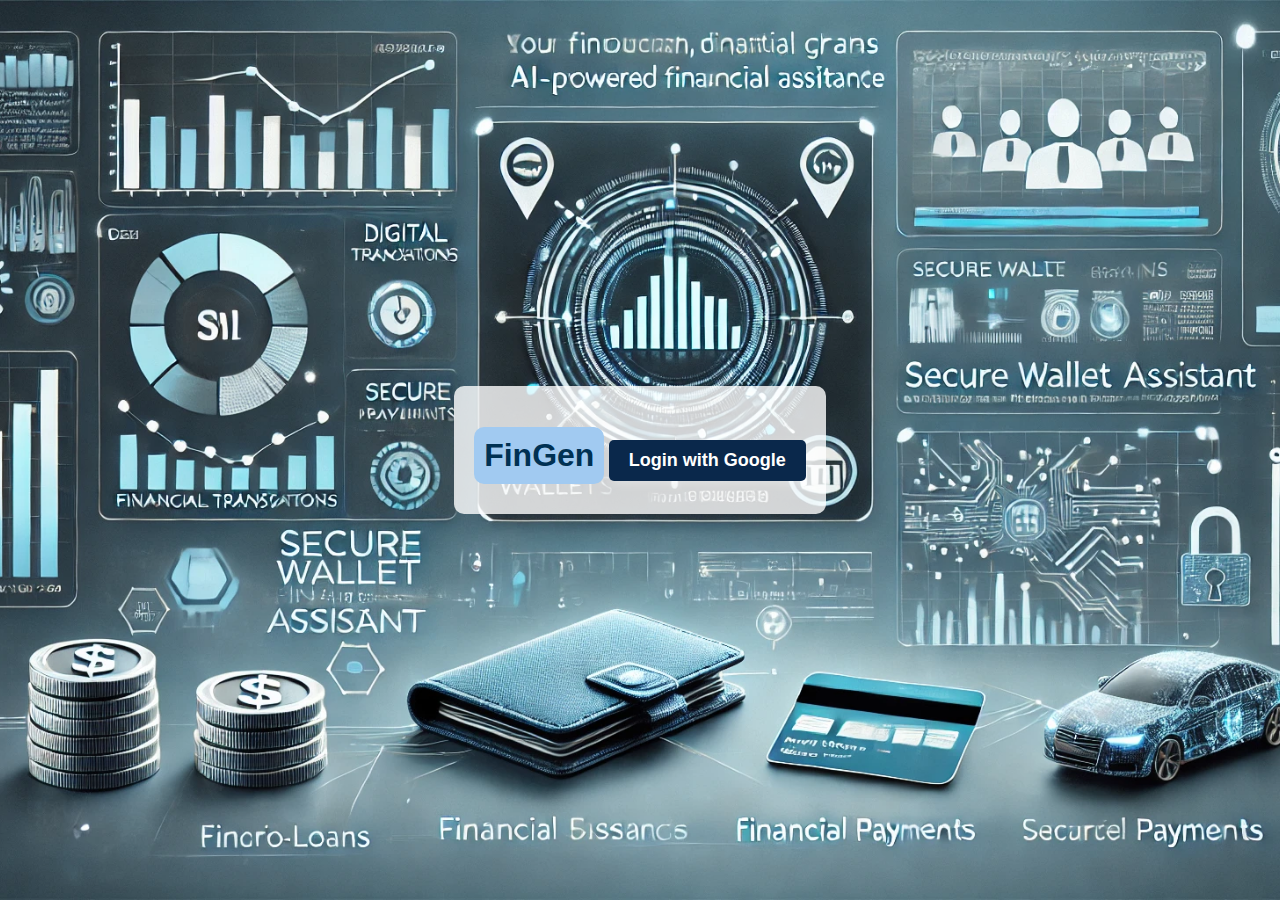
<file: index.html>
<!DOCTYPE html>
<html lang="en">
<head>
    <meta charset="UTF-8">
    <meta name="viewport" content="width=device-width, initial-scale=1.0">
    <title>FinGen - Login</title>
    <link rel="stylesheet" href="style.css">
    <style>
        body {
            background: url('images/img1.jpg') no-repeat center center fixed;
            background-size: cover;
            display: flex;
            justify-content: center;
            align-items: center;
            height: 100vh;
            margin: 0;
        }
        .login-container {
            background: rgba(255, 255, 255, 0.8); /* Light background for readability */
            padding: 20px;
            border-radius: 10px;
            text-align: center;
        }
        .btn {
            background: #0A284B; /* Prussian blue */
            color: white;
            border: none;
            padding: 10px 20px;
            border-radius: 5px;
            cursor: pointer;
        }
        .btn:hover {
            background: #1C4E80; /* Light blue */
        }
    </style>
</head>
<body>
    <div class="login-container">
        <h1>FinGen</h1>
        <button onclick="loginWithGoogle()" class="btn">Login with Google</button>
    </div>

    <script src="script.js"></script>
</body>
</html>
</file>
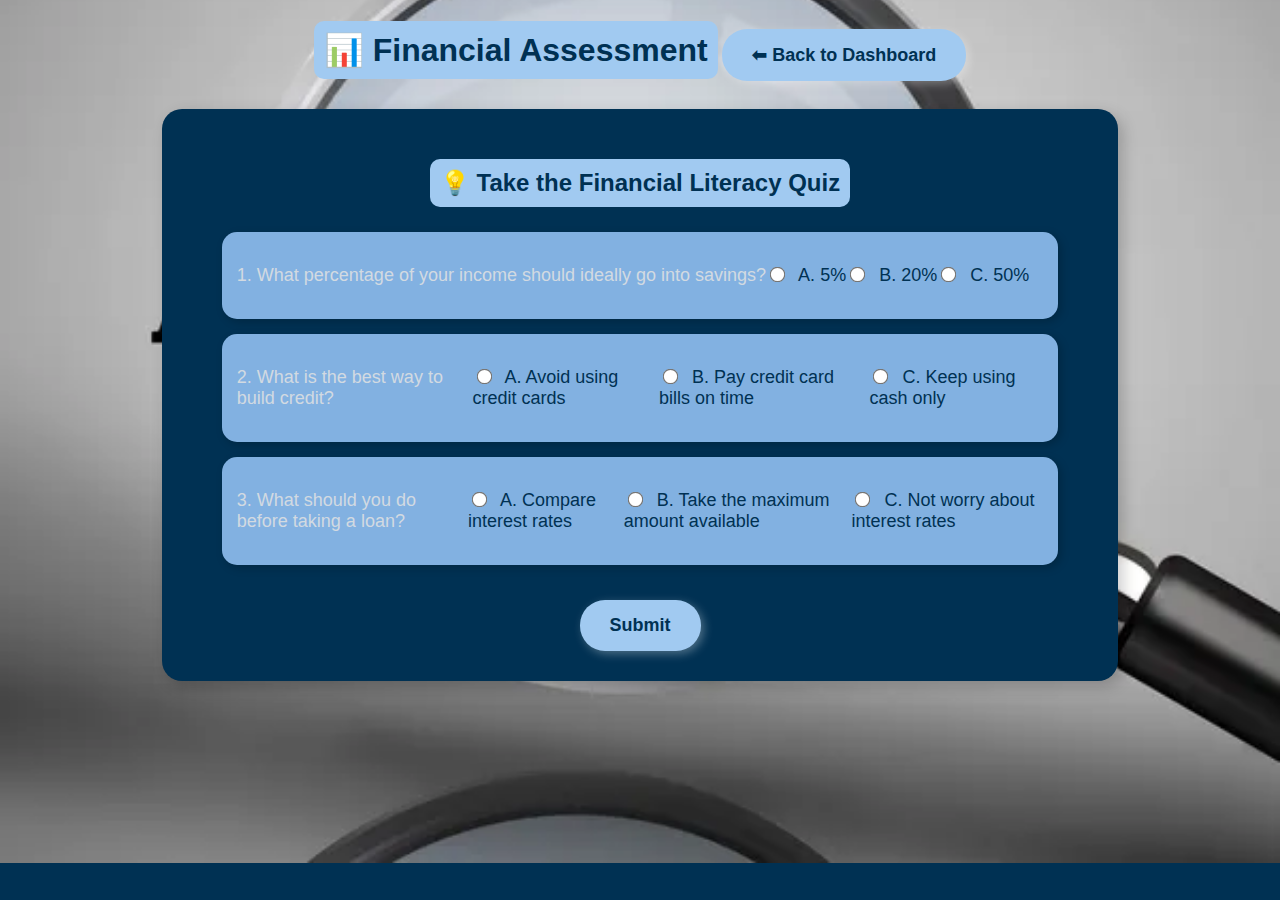
<file: assessment.html>
<!DOCTYPE html>
<html lang="en">
<head>
    <meta charset="UTF-8">
    <meta name="viewport" content="width=device-width, initial-scale=1.0">
    <title>Financial Assessment | Financial Empowerment</title>
    <link rel="stylesheet" href="style.css">
    <style>
        body {
            background-image: url('images/img15.jpg');
            background-size: cover;
            background-position: center;
            background-repeat: no-repeat;
        }
    </style>
</head>
<body>
    <header>
        <h1>📊 Financial Assessment</h1>
        <button onclick="navigateTo('dashboard.html')">⬅ Back to Dashboard</button>
    </header>

    <main>
        <section id="quiz-section">
            <h2>💡 Take the Financial Literacy Quiz</h2>
            <form id="quizForm">
                <div class="question">
                    <p>1. What percentage of your income should ideally go into savings?</p>
                    <label><input type="radio" name="q1" value="A"> A. 5%</label>
                    <label><input type="radio" name="q1" value="B"> B. 20%</label>
                    <label><input type="radio" name="q1" value="C"> C. 50%</label>
                </div>

                <div class="question">
                    <p>2. What is the best way to build credit?</p>
                    <label><input type="radio" name="q2" value="A"> A. Avoid using credit cards</label>
                    <label><input type="radio" name="q2" value="B"> B. Pay credit card bills on time</label>
                    <label><input type="radio" name="q2" value="C"> C. Keep using cash only</label>
                </div>

                <div class="question">
                    <p>3. What should you do before taking a loan?</p>
                    <label><input type="radio" name="q3" value="A"> A. Compare interest rates</label>
                    <label><input type="radio" name="q3" value="B"> B. Take the maximum amount available</label>
                    <label><input type="radio" name="q3" value="C"> C. Not worry about interest rates</label>
                </div>

                <button type="button" onclick="calculateScore()">Submit</button>
            </form>
        </section>

        <section id="result-section" style="display: none;">
            <h2>Your Financial Health Report</h2>
            <p id="scoreResult"></p>
            <p id="advice"></p>
            <a href="courses.html">📚 Improve your skills with financial courses</a>
        </section>
    </main>

    <script src="script.js"></script>
</body>
</html>
</file>
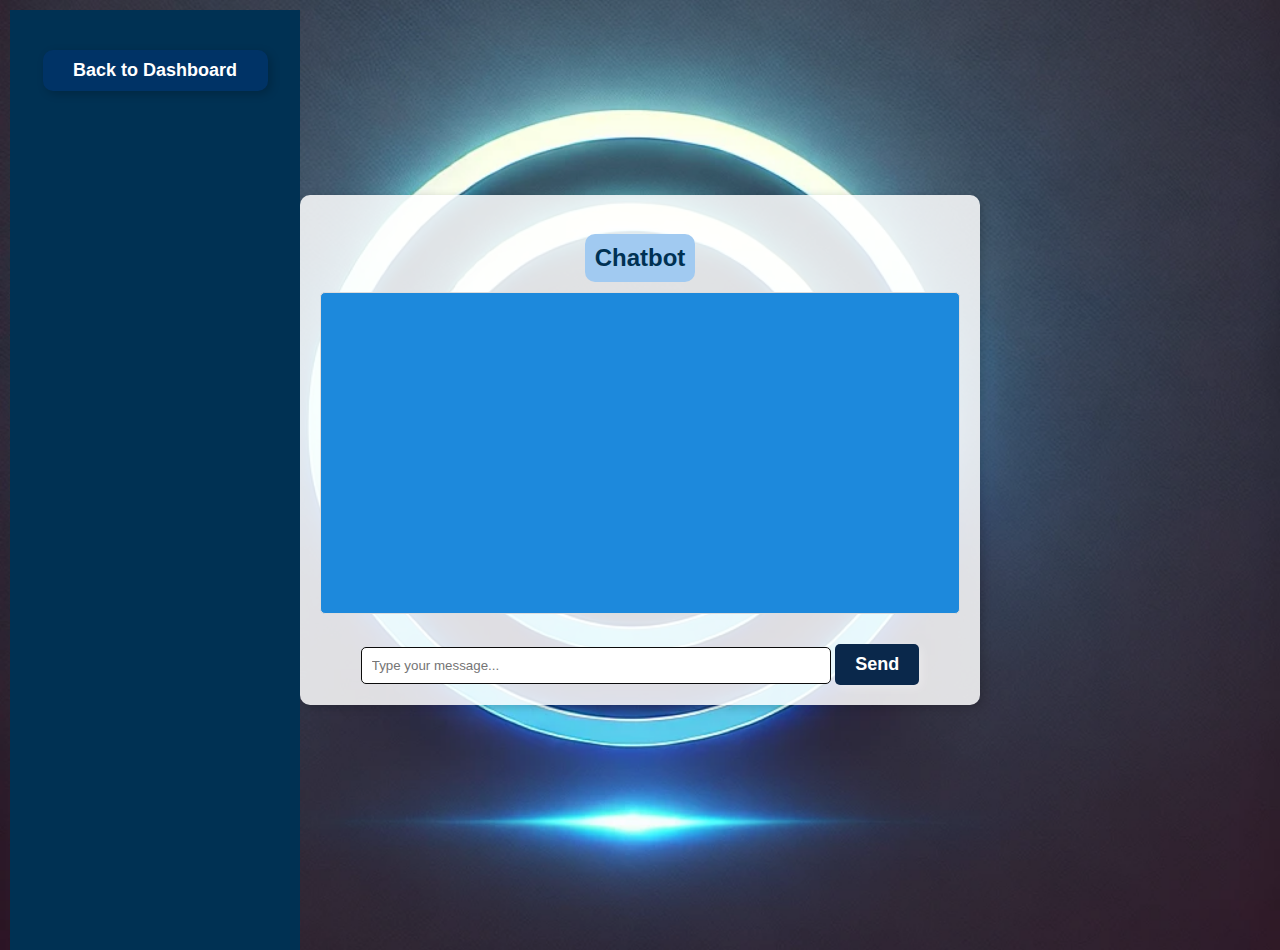
<file: chatbot.html>
<!DOCTYPE html>
<html lang="en">
<head>
    <meta charset="UTF-8">
    <meta name="viewport" content="width=device-width, initial-scale=1.0">
    <title>Chatbot</title>
    <link rel="stylesheet" href="style.css">
    <script src="script.js" defer></script>
    <style>
        body {
            background: url('images/img2.jpg') no-repeat center center fixed;
            background-size: cover;
            display: flex;
            justify-content: center;
            align-items: center;
            height: 100vh;
            margin: 0;
        }
        .content {
            background: rgba(255, 255, 255, 0.85); /* Light overlay for readability */
            padding: 20px;
            border-radius: 10px;
            text-align: center;
            width: 50%;
            box-shadow: 2px 2px 10px rgba(0, 0, 0, 0.2);
        }
        #chat-window {
            height: 300px;
            overflow-y: auto;
            border: 1px solid #ddd;
            padding: 10px;
            margin-bottom: 10px;
            background: rgb(29, 137, 220);
            border-radius: 5px;
        }
        #chat-input {
            width: 70%;
            padding: 10px;
            border-radius: 5px;
            border: 1px solid #0c0c0c;
        }
        #send-btn {
            background: #0A284B; /* Prussian blue */
            color: white;
            border: none;
            padding: 10px 20px;
            border-radius: 5px;
            cursor: pointer;
        }
        #send-btn:hover {
            background: #1C4E80; /* Light blue */
        }
    </style>
</head>
<body>
    <div class="sidebar">
        <button onclick="navigateTo('dashboard.html')">Back to Dashboard</button>
    </div>

    <div class="content">
        <h2>Chatbot</h2>
        <div id="chat-window"></div>
        <input type="text" id="chat-input" placeholder="Type your message...">
        <button id="send-btn" onclick="sendMessage()">Send</button>
    </div>
</body>
</html>
</file>
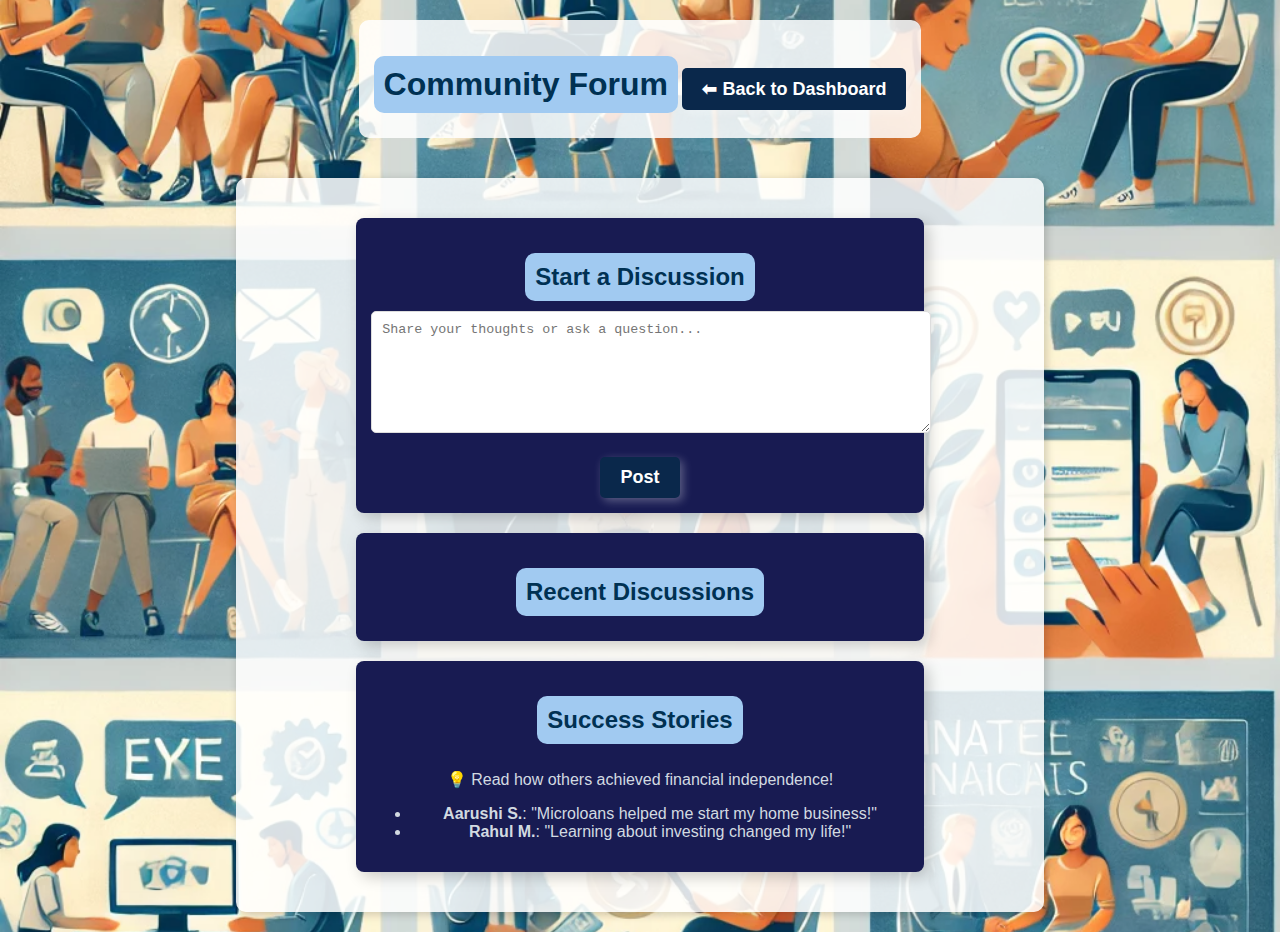
<file: community.html>
<!DOCTYPE html>
<html lang="en">
<head>
    <meta charset="UTF-8">
    <meta name="viewport" content="width=device-width, initial-scale=1.0">
    <title>Community Forum | Financial Empowerment</title>
    <link rel="stylesheet" href="style.css">
    <script src="script.js" defer></script>
    <style>
        body {
            background: url('images/img3.jpg') no-repeat center center fixed;
            background-size: cover;
            margin: 0;
            font-family: Arial, sans-serif;
        }
        header {
            background: rgba(255, 255, 255, 0.85);
            padding: 15px;
            text-align: center;
            border-radius: 10px;
            margin: 20px;
        }
        main {
            background: rgba(255, 255, 255, 0.85);
            padding: 20px;
            border-radius: 10px;
            margin: 20px auto;
            width: 60%;
            box-shadow: 2px 2px 10px rgba(0, 0, 0, 0.2);
        }
        #post-section, #forum, #success-stories {
            margin-bottom: 20px;
            padding: 15px;
            background: rgb(24, 27, 82);
            border-radius: 8px;
        }
        textarea {
            width: 100%;
            height: 100px;
            padding: 10px;
            border-radius: 5px;
            border: 1px solid #ddd;
        }
        button {
            background: #0A284B; /* Prussian blue */
            color: white;
            border: none;
            padding: 10px 20px;
            border-radius: 5px;
            cursor: pointer;
        }
        button:hover {
            background: #1C4E80; /* Light blue */
        }
    </style>
</head>
<body>
    <header>
        <h1>Community Forum</h1>
        <button onclick="navigateTo('dashboard.html')">⬅ Back to Dashboard</button>
    </header>

    <main>
        <section id="post-section">
            <h2>Start a Discussion</h2>
            <textarea id="postContent" placeholder="Share your thoughts or ask a question..."></textarea>
            <button onclick="addPost()">Post</button>
        </section>

        <section id="forum">
            <h2>Recent Discussions</h2>
            <div id="postList"></div>
        </section>

        <section id="success-stories">
            <h2>Success Stories</h2>
            <p>💡 Read how others achieved financial independence!</p>
            <ul>
                <li><strong>Aarushi S.</strong>: "Microloans helped me start my home business!"</li>
                <li><strong>Rahul M.</strong>: "Learning about investing changed my life!"</li>
            </ul>
        </section>
    </main>

    <script src="script.js"></script>
</body>
</html>
</file>
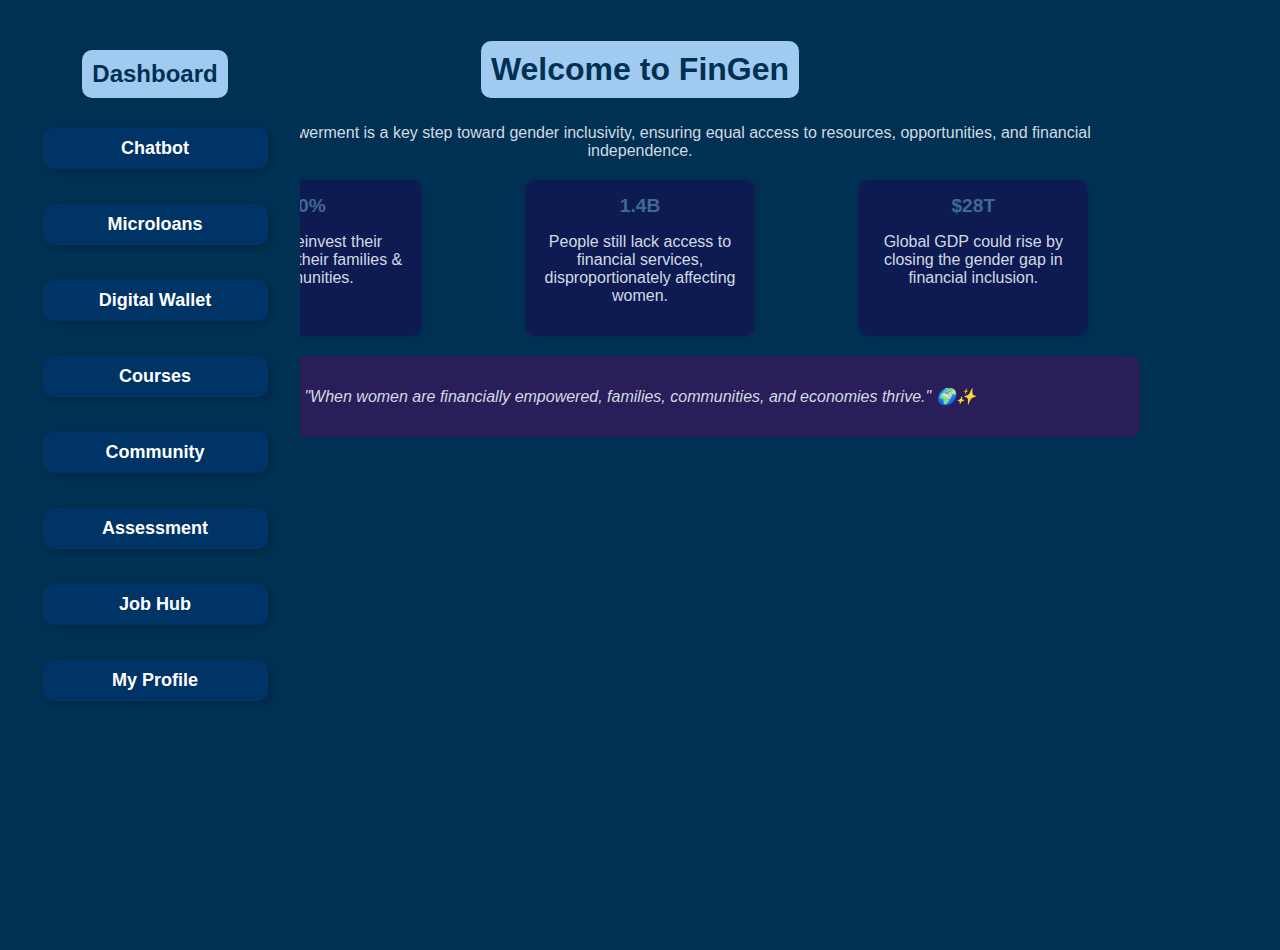
<file: dashboard.html>
<!DOCTYPE html>
<html lang="en">
<head>
    <meta charset="UTF-8">
    <meta name="viewport" content="width=device-width, initial-scale=1.0">
    <title>Dashboard</title>
    <link rel="stylesheet" href="style.css">
    <style>
        .stats-container {
            display: flex;
            justify-content: space-around;
            margin-top: 20px;
        }
        .stat-box {
            background: rgba(17, 23, 84, 0.8);
            padding: 15px;
            border-radius: 10px;
            text-align: center;
            width: 20%;
            box-shadow: 2px 2px 10px rgba(0, 0, 0, 0.1);
        }
        .highlight {
            font-size: 1.2em;
            font-weight: bold;
            color: #406896;
        }
        .quote {
            margin-top: 20px;
            font-style: italic;
            text-align: center;
            background: rgba(68, 18, 93, 0.6);
            padding: 15px;
            border-radius: 10px;
        }
    </style>
</head>
<body>
    <div class="sidebar">
        <h2>Dashboard</h2>
        <button onclick="navigateTo('chatbot.html')">Chatbot</button>
        <button onclick="navigateTo('microloans.html')">Microloans</button>
        <button onclick="navigateTo('wallet.html')">Digital Wallet</button>
        <button onclick="navigateTo('courses.html')">Courses</button>
        <button onclick="navigateTo('community.html')">Community</button>
        <button onclick="navigateTo('assessment.html')">Assessment</button>
        <button onclick="navigateTo('jobhub.html')">Job Hub</button>
        <button onclick="navigateTo('profile.html')">My Profile</button>
    </div>

    <div class="content">
        <h1>Welcome to FinGen</h1>
        <p>Financial empowerment is a key step toward gender inclusivity, ensuring equal access to resources, opportunities, and financial independence.</p>

        <div class="stats-container">
            <div class="stat-box">
                <span class="highlight">70%</span>
                <p>Women reinvest their income into their families & communities.</p>
            </div>
            <div class="stat-box">
                <span class="highlight">1.4B</span>
                <p>People still lack access to financial services, disproportionately affecting women.</p>
            </div>
            <div class="stat-box">
                <span class="highlight">$28T</span>
                <p>Global GDP could rise by closing the gender gap in financial inclusion.</p>
            </div>
        </div>

        <div class="quote">
            <p>"When women are financially empowered, families, communities, and economies thrive." 🌍✨</p>
        </div>
    </div>

    <script src="script.js"></script>
</body>
</html>
</file>
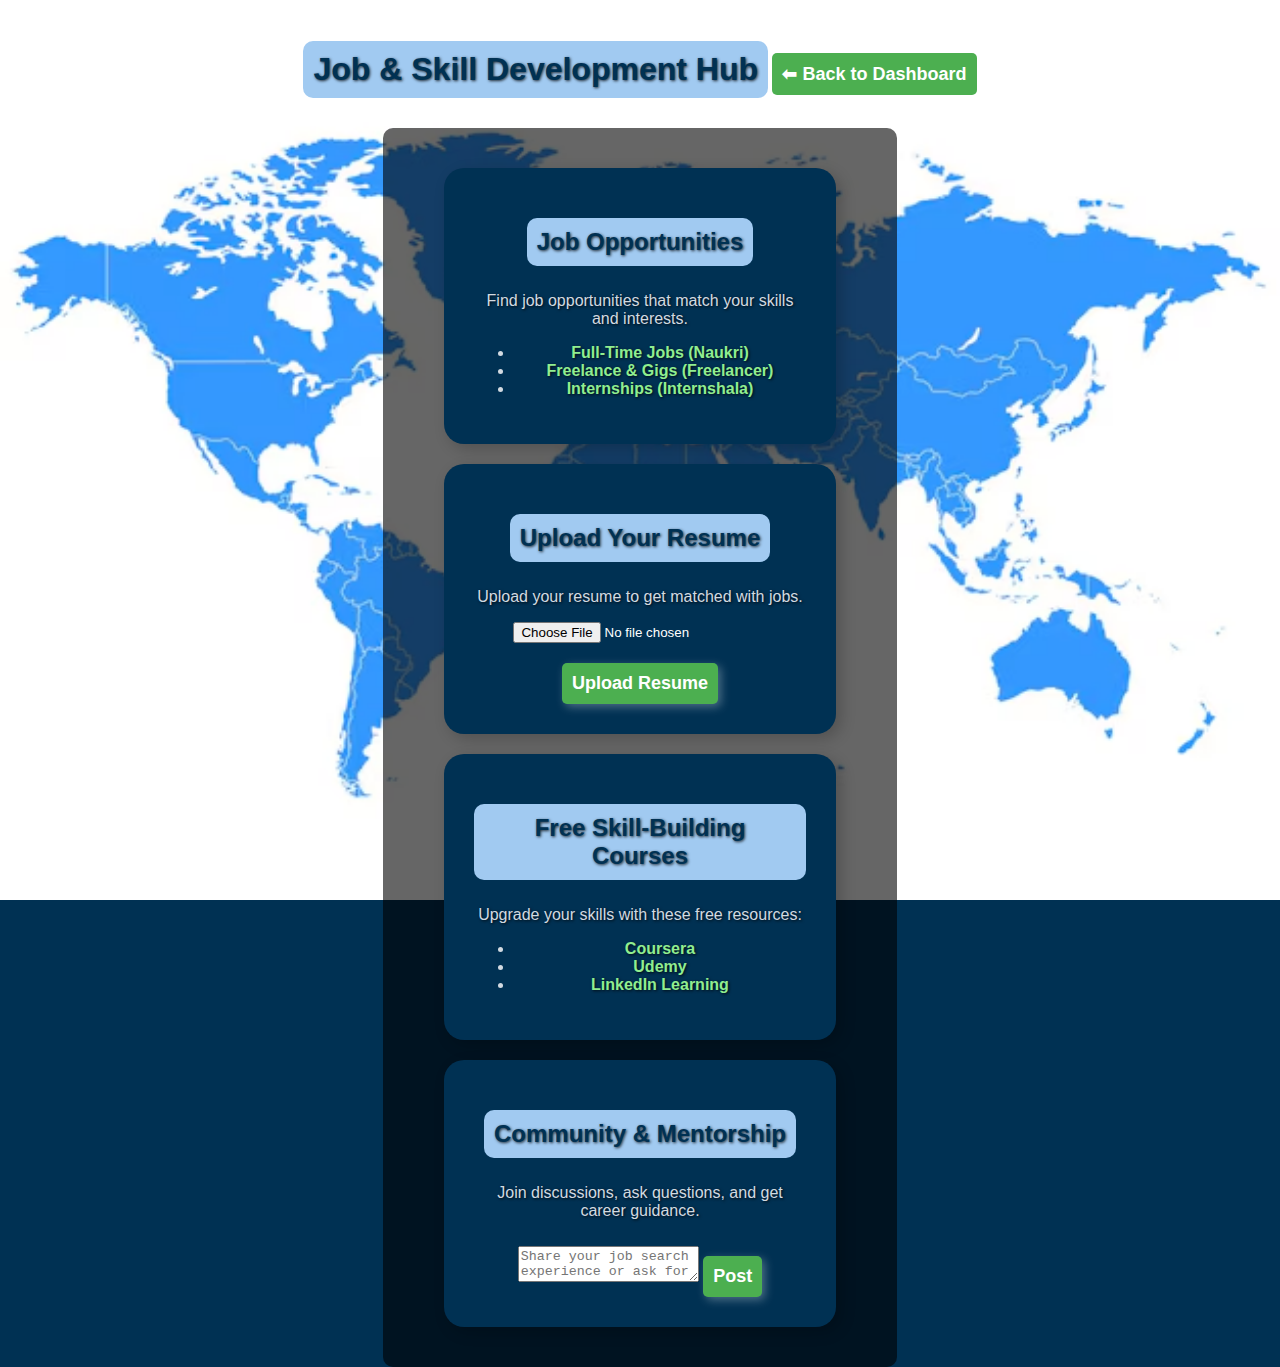
<file: jobhub.html>
<!DOCTYPE html>
<html lang="en">
<head>
    <meta charset="UTF-8">
    <meta name="viewport" content="width=device-width, initial-scale=1.0">
    <title>Job Hub | Financial Empowerment</title>
    <link rel="stylesheet" href="style.css">
    <style>
        body {
            background-image: url('images/img12.jpg'); /* Setting the background image */
            background-size: cover;
            background-position: center;
            background-attachment: fixed;
            color: white; /* Ensures text remains readable */
            text-shadow: 1px 1px 3px rgba(0, 0, 0, 0.8);
        }
        main {
            background: rgba(0, 0, 0, 0.6); /* Adds a semi-transparent overlay for readability */
            padding: 20px;
            border-radius: 10px;
            max-width: 800px;
            margin: auto;
        }
        header {
            text-align: center;
            padding: 20px;
        }
        button {
            background-color: #4CAF50;
            color: white;
            padding: 10px;
            border: none;
            border-radius: 5px;
            cursor: pointer;
        }
    </style>
</head>
<body>
    <header>
        <h1> Job & Skill Development Hub</h1>
        <button onclick="navigateTo('dashboard.html')">⬅ Back to Dashboard</button>
    </header>

    <main>
        <section id="job-listings">
            <h2>Job Opportunities</h2>
            <p>Find job opportunities that match your skills and interests.</p>
            <ul>
                <li><a href="https://www.naukri.com/" target="_blank"> Full-Time Jobs (Naukri)</a></li>
                <li><a href="https://www.freelancer.in/" target="_blank"> Freelance & Gigs (Freelancer)</a></li>
                <li><a href="https://internshala.com/" target="_blank"> Internships (Internshala)</a></li>
            </ul>
        </section>

        <section id="resume-upload">
            <h2> Upload Your Resume</h2>
            <p>Upload your resume to get matched with jobs.</p>
            <input type="file" id="resumeInput">
            <button onclick="uploadResume()">Upload Resume</button>
        </section>

        <section id="skills">
            <h2>Free Skill-Building Courses</h2>
            <p>Upgrade your skills with these free resources:</p>
            <ul>
                <li><a href="https://www.coursera.org/" target="_blank"> Coursera</a></li>
                <li><a href="https://www.udemy.com/" target="_blank">Udemy</a></li>
                <li><a href="https://www.linkedin.com/learning/" target="_blank">LinkedIn Learning</a></li>
            </ul>
        </section>

        <section id="community">
            <h2>Community & Mentorship</h2>
            <p>Join discussions, ask questions, and get career guidance.</p>
            <textarea id="communityPost" placeholder="Share your job search experience or ask for advice..."></textarea>
            <button onclick="postToCommunity()">Post</button>
            <div id="communityPosts"></div>
        </section>
    </main>

    <script src="script.js"></script>
</body>
</html>
</file>
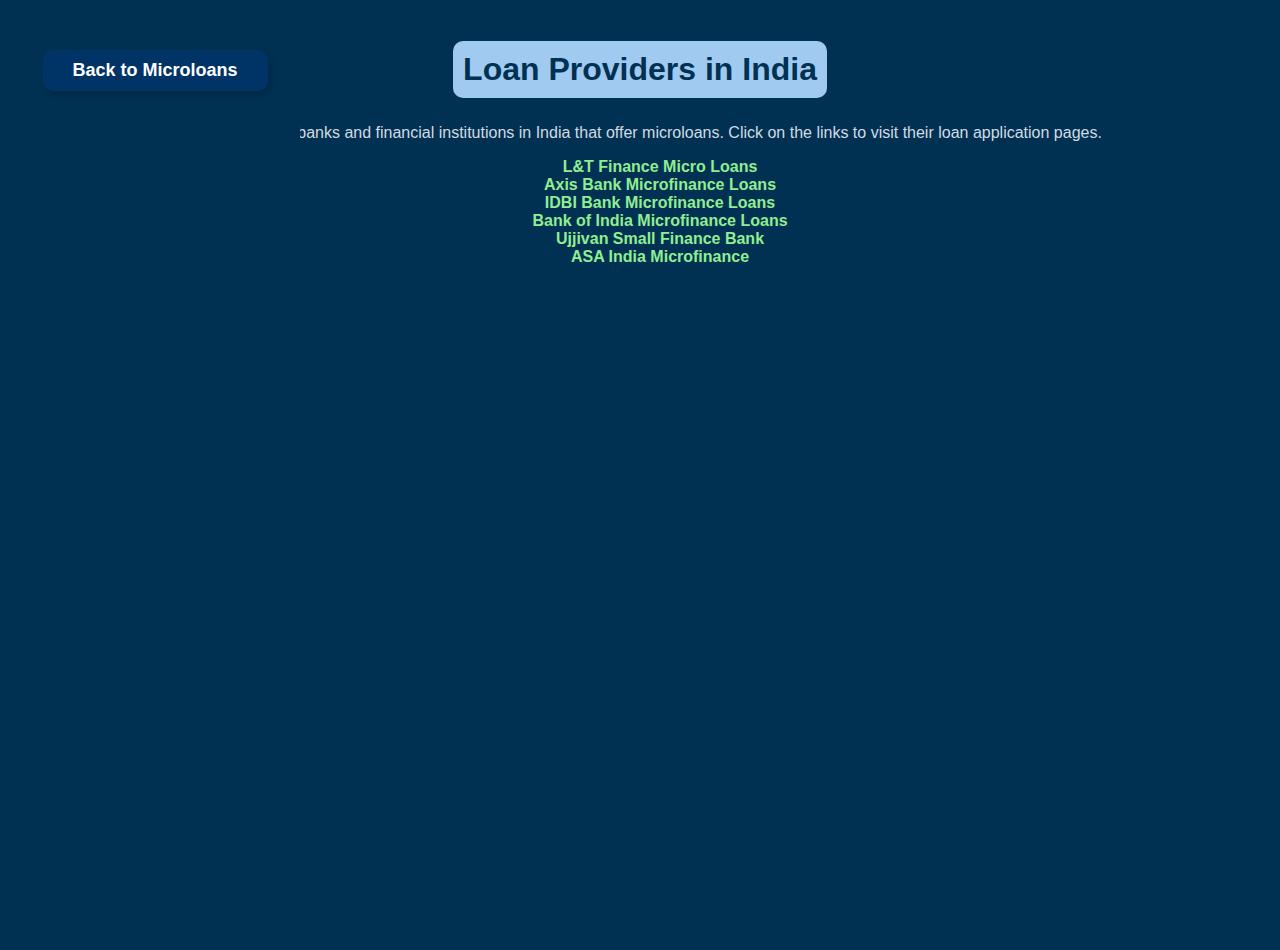
<file: loan-providers.html>
<!DOCTYPE html>
<html lang="en">
<head>
    <meta charset="UTF-8">
    <meta name="viewport" content="width=device-width, initial-scale=1.0">
    <title>Loan Providers in India</title>
    <link rel="stylesheet" href="style.css">
</head>
<body>
    <div class="sidebar">
        <button onclick="navigateTo('microloans.html')">Back to Microloans</button>
    </div>

    <div class="content">
        <h1>Loan Providers in India</h1>
        <p>Below is a list of banks and financial institutions in India that offer microloans. Click on the links to visit their loan application pages.</p>
        <ul>
            <li><a href="https://www.ltfs.com/our-products/micro-loan" target="_blank">L&T Finance Micro Loans</a></li>
            <li><a href="https://www.axisbank.com/agri-and-rural/loans/microfinance/loans-to-mfis" target="_blank">Axis Bank Microfinance Loans</a></li>
            <li><a href="https://www.idbibank.in/micro-loan.aspx" target="_blank">IDBI Bank Microfinance Loans</a></li>
            <li><a href="https://bankofindia.co.in/farm-loans/microfinance-loan" target="_blank">Bank of India Microfinance Loans</a></li>
            <li><a href="https://www.ujjivansfb.in/" target="_blank">Ujjivan Small Finance Bank</a></li>
            <li><a href="https://india.asa-international.com/" target="_blank">ASA India Microfinance</a></li>
            <!-- Add more banks and institutions as needed -->
        </ul>
    </div>

    <script src="script.js"></script>
</body>
</html>
</file>
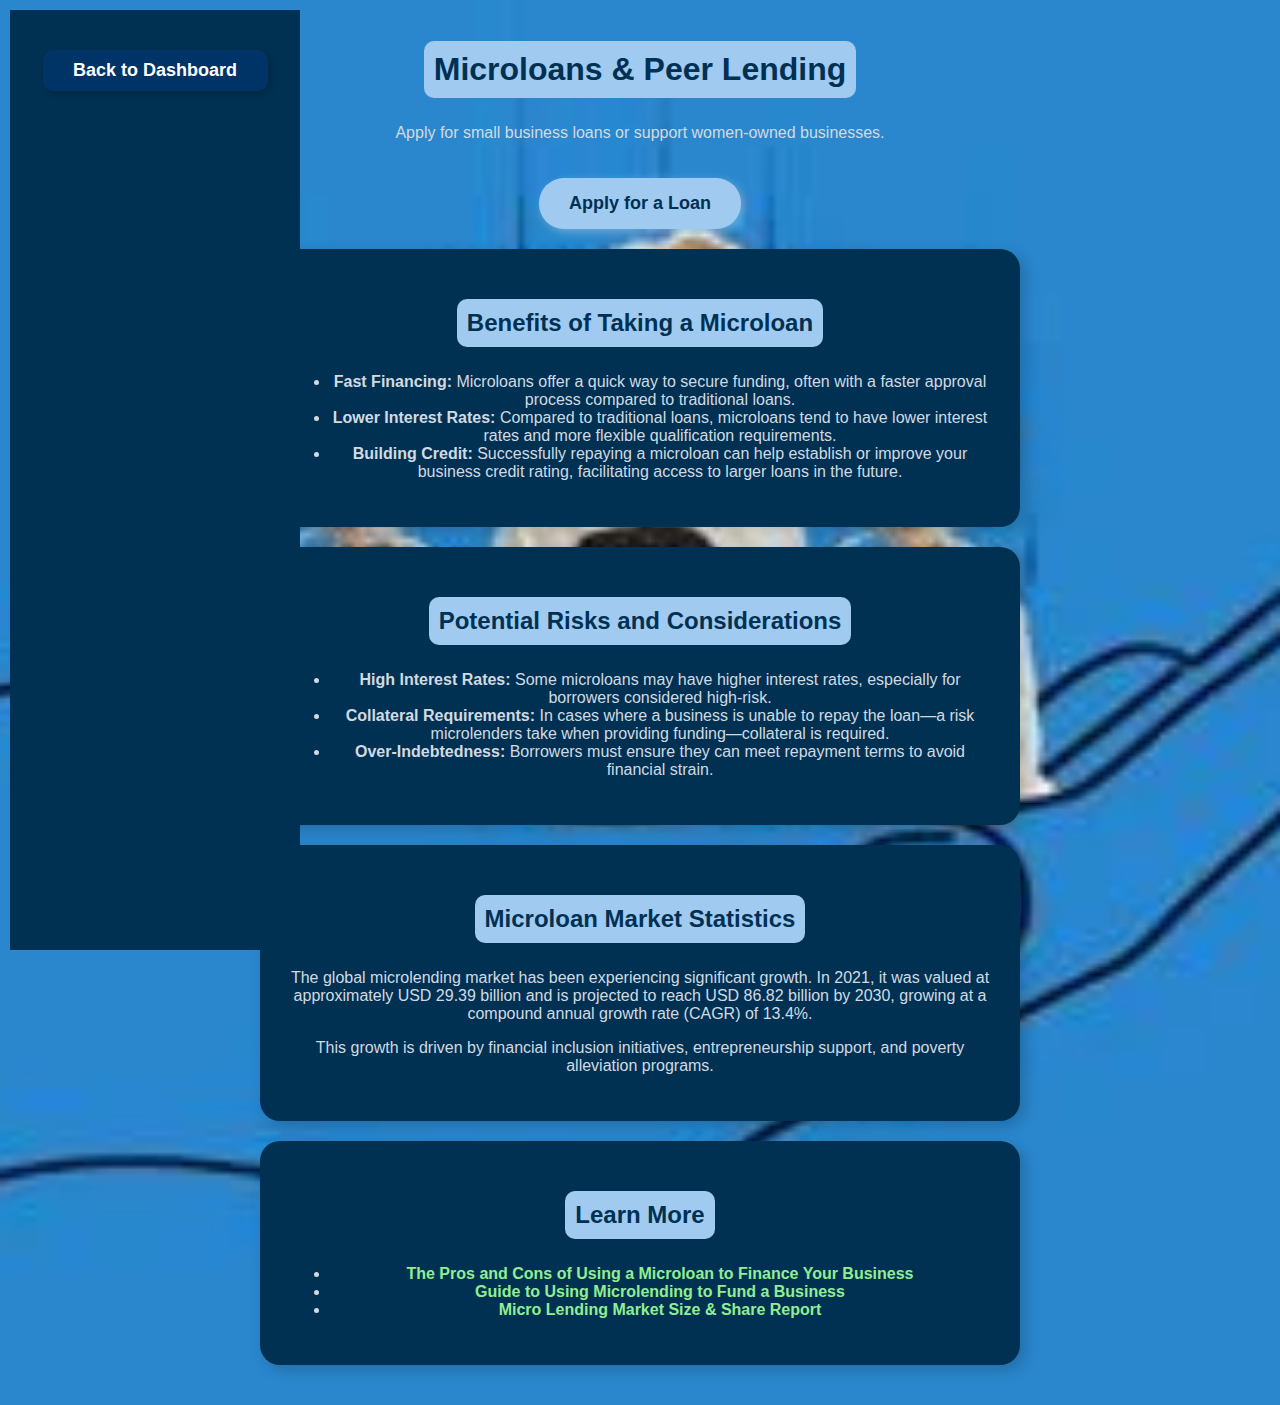
<file: microloans.html>
<!DOCTYPE html>
<html lang="en">
<head>
    <meta charset="UTF-8">
    <meta name="viewport" content="width=device-width, initial-scale=1.0">
    <title>Microloans</title>
    <link rel="stylesheet" href="style.css">
    <style>
        body {
            background-image: url('images/img21.jpg');
            background-size: cover;
            background-position: center;
            background-repeat: no-repeat;
        }
    </style>
</head>
<body>
    <div class="container">
        <!-- Sidebar -->
        <div class="sidebar">
            <button onclick="navigateTo('dashboard.html')">Back to Dashboard</button>
        </div>

        <!-- Main Content -->
        <div class="content">
            <h1>Microloans & Peer Lending</h1>
            <p>Apply for small business loans or support women-owned businesses.</p>
            <button class="btn" onclick="navigateTo('loan-providers.html')">Apply for a Loan</button>

            <section id="microloans">
                <h2>Benefits of Taking a Microloan</h2>
                <ul>
                    <li><strong>Fast Financing:</strong> Microloans offer a quick way to secure funding, often with a faster approval process compared to traditional loans.</li>
                    <li><strong>Lower Interest Rates:</strong> Compared to traditional loans, microloans tend to have lower interest rates and more flexible qualification requirements.</li>
                    <li><strong>Building Credit:</strong> Successfully repaying a microloan can help establish or improve your business credit rating, facilitating access to larger loans in the future.</li>
                </ul>
            </section>

            <section>
                <h2>Potential Risks and Considerations</h2>
                <ul>
                    <li><strong>High Interest Rates:</strong> Some microloans may have higher interest rates, especially for borrowers considered high-risk.</li>
                    <li><strong>Collateral Requirements:</strong> In cases where a business is unable to repay the loan—a risk microlenders take when providing funding—collateral is required.</li>
                    <li><strong>Over-Indebtedness:</strong> Borrowers must ensure they can meet repayment terms to avoid financial strain.</li>
                </ul>
            </section>

            <section>
                <h2>Microloan Market Statistics</h2>
                <p>The global microlending market has been experiencing significant growth. In 2021, it was valued at approximately USD 29.39 billion and is projected to reach USD 86.82 billion by 2030, growing at a compound annual growth rate (CAGR) of 13.4%.</p>
                <p>This growth is driven by financial inclusion initiatives, entrepreneurship support, and poverty alleviation programs.</p>
            </section>

            <section>
                <h2>Learn More</h2>
                <ul>
                    <li><a href="https://www.intrepidexecutivegroup.com/blog/the-pros-and-cons-of-using-a-microloan-to-finance-your-business/" target="_blank">The Pros and Cons of Using a Microloan to Finance Your Business</a></li>
                    <li><a href="https://www.uschamber.com/co/run/business-financing/guide-to-microlending-for-business-funding" target="_blank">Guide to Using Microlending to Fund a Business</a></li>
                    <li><a href="https://www.grandviewresearch.com/industry-analysis/micro-lending-market-report" target="_blank">Micro Lending Market Size & Share Report</a></li>
                </ul>
            </section>
        </div>
    </div>

    <script src="script.js"></script>
</body>
</html>
</file>
<file: style.css>
/* ---- General Styles ---- */
body {
    font-family: 'Arial', sans-serif;
    margin: 0;
    padding: 0;
    display: flex;
    flex-direction: column;
    align-items: center;
    background-color: #003153; /* Prussian Blue */
    color: white;
}

/* ---- Centered Content ---- */
.content {
    text-align: center;
    width: 80%;
    max-width: 1000px;
    padding: 20px;
}

/* ---- Headings ---- */
h1, h2, h3 {
    color: #003153; /* Deep Color */
    background-color: #a1caf1; /* Light Blue */
    padding: 10px;
    border-radius: 10px;
    display: inline-block;
    margin-bottom: 10px;
}

/* ---- Paragraphs and Text ---- */
p, li {
    color: #d2dae1; /* Light Color */
}

/* ---- Links ---- */
a {
    color: #90ee90; /* Light Green */
    text-decoration: none;
    font-weight: bold;
}

a:hover {
    text-decoration: underline;
}

/* ---- Buttons ---- */
button {
    background-color: #a1caf1;
    color: #003153;
    padding: 15px 30px;
    font-size: 18px;
    font-weight: bold;
    border: none;
    border-radius: 25px;
    cursor: pointer;
    transition: all 0.3s ease;
    margin-top: 20px;
    box-shadow: 3px 3px 10px rgba(255, 255, 255, 0.3);
}

button:hover {
    background-color: #82b1e1;
    transform: scale(1.05);
    box-shadow: 0px 0px 10px rgba(255, 255, 255, 0.5);
}

/* ---- Sidebar ---- */
.sidebar {
    width: 250px;
    background-color: #003153;
    padding: 20px;
    height: 100vh;
    display: flex;
    flex-direction: column;
    align-items: center;
}

.sidebar button {
    width: 90%;
    padding: 15px;
    margin-bottom: 15px;
    background-color: #a1caf1;
    border: none;
    color: #003153;
    font-size: 18px;
    cursor: pointer;
    border-radius: 25px;
    transition: all 0.3s ease;
}

.sidebar button:hover {
    background-color: #82b1e1;
    transform: scale(1.05);
    box-shadow: 0px 0px 10px rgba(255, 255, 255, 0.5);
}

/* ---- Boxed Sections ---- */
section {
    background: #003153;
    padding: 30px;
    border-radius: 20px;
    box-shadow: 5px 5px 15px rgba(0, 0, 0, 0.2);
    width: 70%;
    margin: 20px auto;
    text-align: center;
    transition: transform 0.3s ease;
}

section:hover {
    transform: scale(1.05);
}

.course, .question, .wallet-balance, .chat-box, .loan-info {
    background: rgba(129, 177, 225, 0.85); /* Light blue with transparency */
    padding: 20px;
    border-radius: 20px;
    box-shadow: 5px 5px 15px rgba(0, 0, 0, 0.2);
    width: 70%;
    margin: 20px auto;
    text-align: center;
}


/* ---- MCQ Section for Assessment ---- */
.question {
    display: flex;
    align-items: center;
    background: #82b1e1;
    padding: 15px;
    margin: 15px auto;
    border-radius: 15px;
    box-shadow: 3px 3px 10px rgba(0, 0, 0, 0.2);
    text-align: left;
    width: 90%;
    font-size: 18px;
    color: #003153;
}

.question input[type="radio"] {
    accent-color: #003153;
    transform: scale(1.2);
    margin-right: 10px;
}

/* ---- Chatbot Section ---- */
#chatbot {
    background: #003153;
    padding: 30px;
    border-radius: 20px;
    box-shadow: 5px 5px 15px rgba(0, 0, 0, 0.2);
    width: 60%;
    text-align: center;
}

#chat-window {
    background: #82b1e1;
    padding: 20px;
    border-radius: 15px;
    height: 300px;
    overflow-y: auto;
}

/* ---- Responsive Design ---- */
@media (max-width: 768px) {
    .sidebar {
        width: 100%;
        height: auto;
        flex-direction: row;
        justify-content: space-around;
    }
    
    .sidebar button {
        width: auto;
        padding: 10px;
    }
    
    .content, section, .course, .question, .wallet-balance, .chat-box, .loan-info {
        width: 95%;
    }
    .content {
        display: flex;
        flex-direction: column;
        align-items: center;
        justify-content: center;
        width: 80%;
        max-width: 1000px;
        padding: 20px;
    }
    
    .question {
        width: 95%;
    }
}
.container {
    display: flex;
    flex-direction: row;
    width: 100%;
    min-height: 100vh;
}
.content {
    display: block !important;
    visibility: visible !important;
    opacity: 1 !important;
    width: 80%;
    margin: auto;
    text-align: center;
    padding: 20px;
}

.sidebar {
    position: absolute;
    left: 10px;
    top: 10px;
}

.sidebar button {
    background-color: #003366; /* Prussian Blue */
    color: white;
    padding: 10px 20px;
    border: none;
    border-radius: 10px;
    cursor: pointer;
    box-shadow: 3px 3px 10px rgba(0, 0, 0, 0.2);
    transition: 0.3s;
}

.sidebar button:hover {
    background-color: #00509e; /* Lighter blue */
}
/* Apply background only to profile.html */
body.profile-page {
    background: url('images/img17.img') no-repeat center center fixed;
    background-size: cover;
}
</file>
